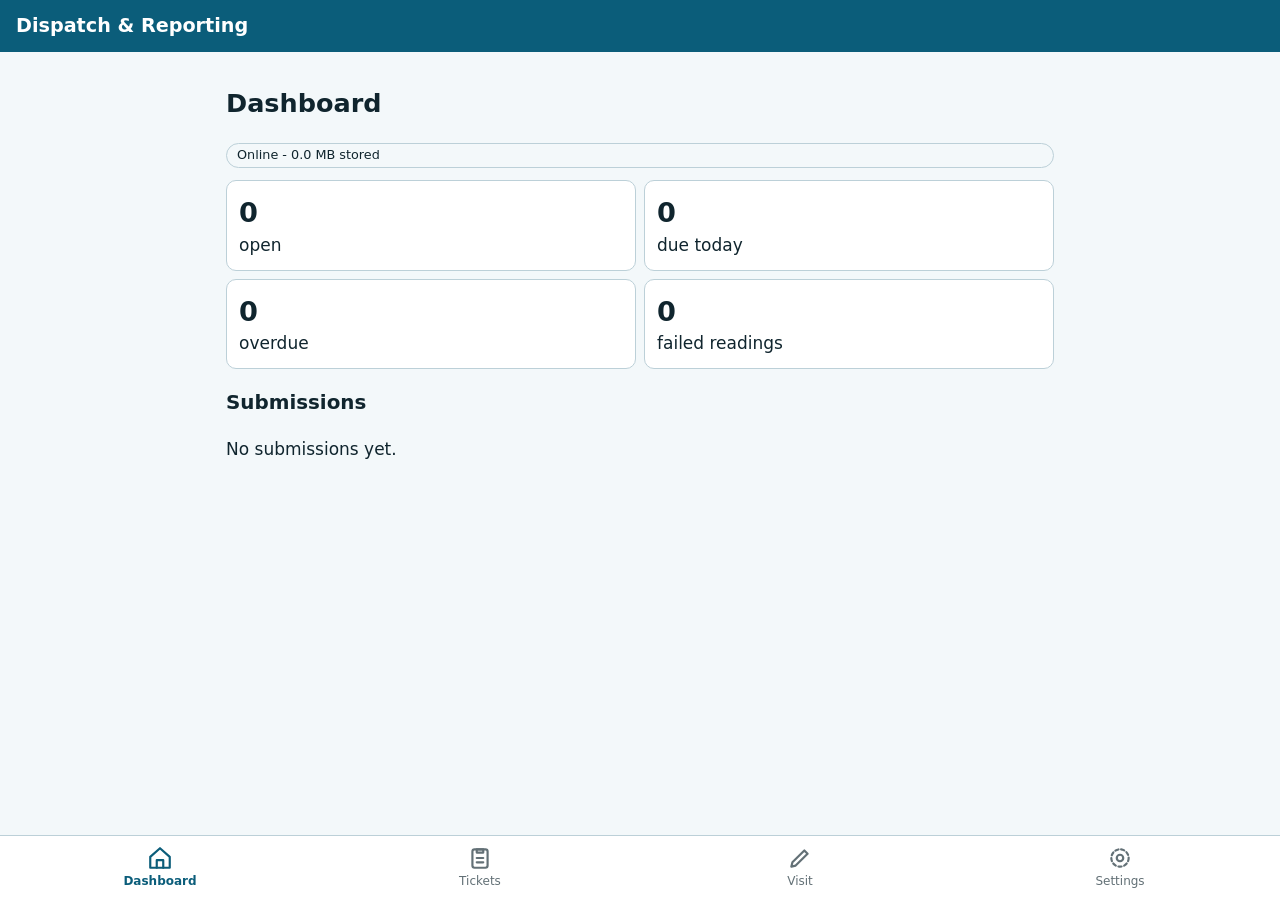
<file: index.html>
<!doctype html><html lang="en"><head><meta charset="utf-8"><meta name="viewport" content="width=device-width,initial-scale=1,viewport-fit=cover">
<title>Automated Dispatch &amp; Reporting</title><meta name="description" content="Field data to customer report. Automatically. Offline PWA for water and wastewater engineers.">
<meta name="theme-color" content="#0b5d7a"><link rel="manifest" href="manifest.webmanifest"><link rel="icon" href="icons/favicon.png"><link rel="apple-touch-icon" href="icons/apple-touch-icon-180.png">
<meta name="apple-mobile-web-app-capable" content="yes"><meta name="mobile-web-app-capable" content="yes"><meta name="apple-mobile-web-app-title" content="Dispatch">
<meta property="og:type" content="website"><meta property="og:title" content="Automated Dispatch &amp; Reporting"><meta property="og:description" content="Field data to customer report. Automatically.">
<!-- CHANGE 1 of 3: replace USERNAME and REPO below -->
<meta property="og:url" content="https://USERNAME.github.io/REPO/"><meta property="og:image" content="https://USERNAME.github.io/REPO/social/og-image.png">
<meta property="og:image:width" content="1200"><meta property="og:image:height" content="630"><meta property="og:image:alt" content="Automated Dispatch and Reporting">
<meta name="twitter:card" content="summary_large_image"><meta name="twitter:image" content="https://USERNAME.github.io/REPO/social/og-image.png">
<link rel="stylesheet" href="styles.css"></head><body>
<header><h1>Dispatch &amp; Reporting</h1></header><main id="main"></main><div id="toast" role="status" hidden></div>
<nav><button data-t="dash"><svg viewBox="0 0 24 24" aria-hidden="true"><path d="M3 11l9-8 9 8v10H3z"/><path d="M9 21v-7h6v7"/></svg>Dashboard</button><button data-t="tickets"><svg viewBox="0 0 24 24" aria-hidden="true"><rect x="5" y="4" width="14" height="17" rx="2"/><path d="M9 4h6v3H9zM9 12h6M9 16h6"/></svg>Tickets</button><button data-t="visit"><svg viewBox="0 0 24 24" aria-hidden="true"><path d="M4 20l4-1 11-11-3-3L5 16z"/></svg>Visit</button><button data-t="settings"><svg viewBox="0 0 24 24" aria-hidden="true"><circle cx="12" cy="12" r="3"/><circle cx="12" cy="12" r="8" stroke-dasharray="3 2.5"/></svg>Settings</button></nav>
<script type="module" src="js/app.js"></script></body></html>
</file>
<file: styles.css>
:root{--bg:#f3f8fa;--fg:#10252e;--card:#fff;--in:#e4eff3;--ac:#0b5d7a;--on:#fff;--ln:#5d7f8d;--sep:#bcd0d8;--bad:#b3261e;color-scheme:light dark}
@media(prefers-color-scheme:dark){:root{--bg:#0d1a20;--fg:#e4f0f4;--card:#14262e;--in:#2c4958;--ac:#5cc8e6;--on:#06222c;--ln:#86aab9;--sep:#2f4955;--bad:#ff8a80}}
*{box-sizing:border-box}body{margin:0;font:17px/1.45 system-ui,sans-serif;background:var(--bg);color:var(--fg);padding:env(safe-area-inset-top) 0 84px}
header{background:var(--ac);color:var(--on);padding:12px 16px}h1{margin:0;font-size:1.2rem}
main{max-width:860px;margin:auto;padding:12px 16px}label{display:block;margin:8px 0;font-size:.9rem}
input,select,textarea,button{font:inherit;min-height:52px;padding:12px 14px;border-radius:10px}
input,select,textarea{width:100%;display:block;background:var(--in);color:var(--fg);border:2px solid var(--ln)}
input::placeholder,textarea::placeholder{color:var(--fg);opacity:.55}textarea{min-height:96px}
input[type=checkbox]{width:28px;height:28px;min-height:28px;padding:0;flex:none;accent-color:var(--ac)}
button{cursor:pointer;background:transparent;color:var(--ac);border:2px solid var(--ac);font-weight:600;margin:4px 4px 4px 0}
button.primary{background:var(--ac);color:var(--on);width:100%;margin-top:12px}
button.danger{color:var(--bad);border-color:var(--bad)}
:focus-visible{outline:3px solid #f5a623;outline-offset:2px}
.card,fieldset{background:var(--card);border:1px solid var(--sep);border-radius:10px;padding:12px;margin:10px 0}
.grid{display:grid;grid-template-columns:1fr 1fr;gap:8px}.grid .card{margin:0}.grid b{font-size:1.7rem;display:block}
.neg{color:var(--bad)}.card.bad{border:2px solid var(--bad)}
.two,.fg{display:grid;grid-template-columns:1fr 1fr;gap:0 10px}.two>*,.fg>*{min-width:0}input[type=date],input[type=datetime-local]{min-width:0;-webkit-appearance:none;appearance:none}@media(max-width:340px){.two,.fg{grid-template-columns:1fr}}.fg .w,.two .w{grid-column:1/-1}
.rr{display:grid;grid-template-columns:1fr 1fr;gap:6px 8px;margin-bottom:12px;padding-bottom:12px;border-bottom:1px dashed var(--sep)}.rr [data-k=name]{grid-column:1/-1}
.pill{border:1px solid var(--sep);border-radius:99px;padding:2px 10px;font-size:.8rem}.row{display:flex;justify-content:space-between;align-items:center;border-bottom:1px solid var(--sep)}
.err{background:var(--bad);color:#fff;padding:10px;border-radius:8px}.ck{display:flex;gap:12px;align-items:center;font-size:1rem}
canvas{width:100%;max-width:400px;height:auto;border:2px solid var(--ln);border-radius:10px;background:#fff;touch-action:none;display:block}
nav{position:fixed;bottom:0;left:0;right:0;display:flex;background:var(--card);border-top:1px solid var(--sep);padding-bottom:env(safe-area-inset-bottom)}
nav button{flex:1;margin:0;border:0;border-radius:0;min-height:64px;padding:6px 2px;background:none;color:var(--fg);opacity:.65;font-size:.75rem;font-weight:500;display:flex;flex-direction:column;align-items:center;justify-content:center;gap:2px}
nav svg{width:26px;height:26px;fill:none;stroke:currentColor;stroke-width:2;stroke-linecap:round;stroke-linejoin:round}
nav button[aria-current=true]{color:var(--ac);font-weight:700;opacity:1}
#toast{position:fixed;bottom:88px;left:16px;right:16px;background:#222;color:#fff;padding:12px;border-radius:8px;z-index:9}
</file>
